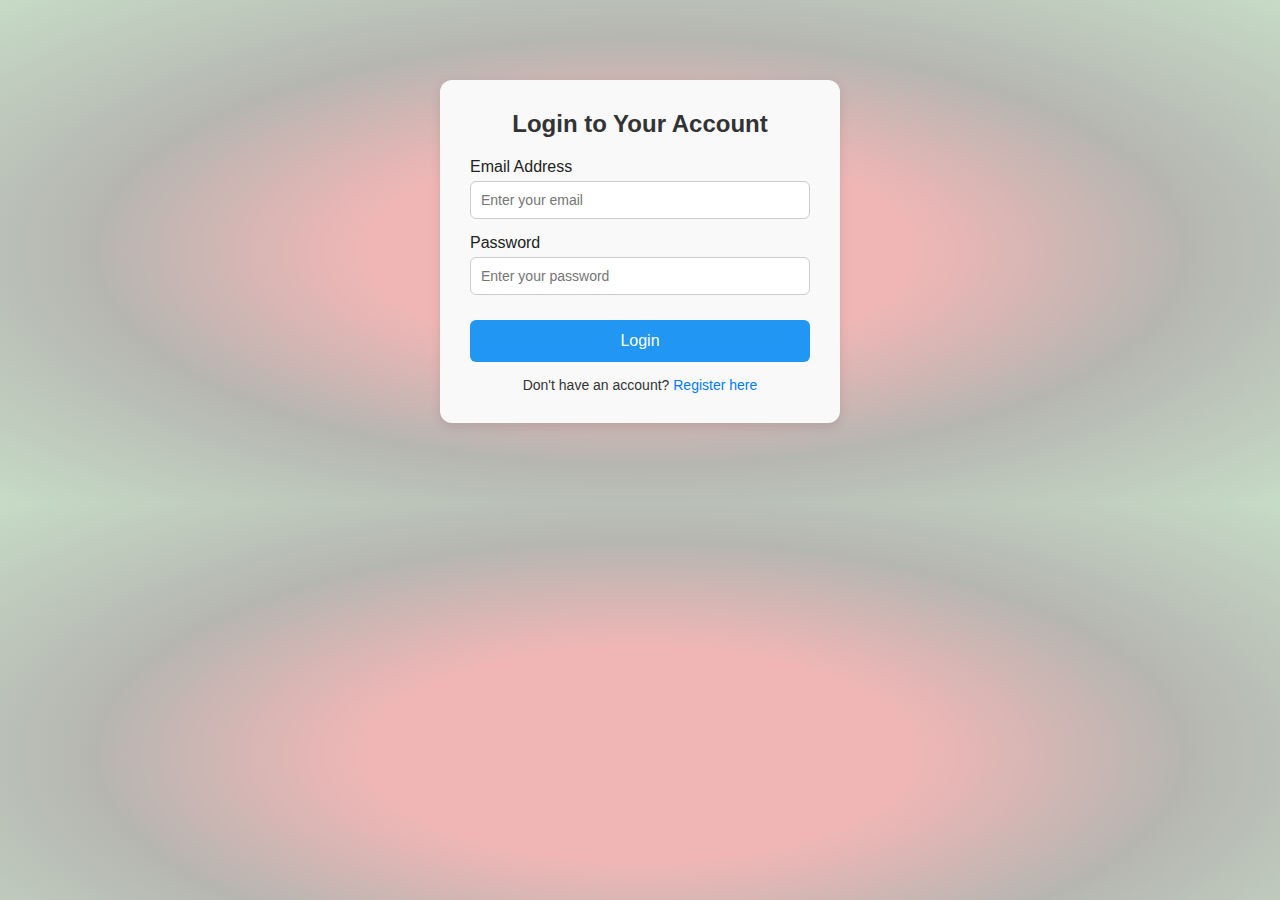
<file: html/index.html>
<!-- index.html -->
<!DOCTYPE html>
<html lang="en">
<head>
  <meta charset="UTF-8" />
  <meta name="viewport" content="width=device-width, initial-scale=1.0" />
  <title>MyShop - E-Commerce</title>



  <link rel="stylesheet" href="https://cdnjs.cloudflare.com/ajax/libs/font-awesome/6.7.2/css/all.min.css" integrity="sha512-Evv84Mr4kqVGRNSgIGL/F/aIDqQb7xQ2vcrdIwxfjThSH8CSR7PBEakCr51Ck+w+/U6swU2Im1vVX0SVk9ABhg==" crossorigin="anonymous" referrerpolicy="no-referrer" />
  <link rel="stylesheet" href="../css/style.css" />
  <link rel="stylesheet" href="../css/footer.css">
  <link rel="stylesheet" href="../css/respnsive.css">


  
</head>
<body>

  <!--  NAVBAR -->
  <header class="navbar">
    <div class="container">
      <div class="logo"> 🛍️ MyShop</div>
       <div class="hamburger" id="hamburger">
        <i class="fa-solid fa-bars"></i>
      </div>
      <nav class="nav-menu" id="navMenu">
        <a href="../html/index.html">Home</a>
        <a href="../html/products.html">Products</a>
       
       
<!--  Cart link with this new HTML -->
<div class="cart-wrapper">
  <a href="../html/cart.html"><i class="fa-solid fa-cart-shopping cart-icon"></i></a>
  <span id="cart-count">0</span>
</div>
 
            <!-- this is profile drop-down -->
  
        <div class="profile-dropdown" id="profileDropdown">
          <i class="fa-solid fa-user profile-icon" id="profileIcon"></i>
          <div class="dropdown-menu" id="dropdownMenu">
            <a href="login.html">Login </a>
            <a href="../html/register.html">Register</a>
            <!-- <a href="#" id="logout">Logout</a> -->
         </div> 
        </div>      
         
      </nav>
      
    </div>
  </header>

  <!-- --- HERO SECTION WITH BACKGROUND IMAGE -->
  <section class="hero">
    <div class="hero-text">
      <h1>Welcome to MyShop</h1>
        
      <p>Your one-stop fashion destination</p>
       <div class="btn-hero"><button onclick="window.location.href='../html/products.html'">Shop Now! <i class="fa-solid fa-cart-shopping"></i></button></div>
      
    </div>
   
  </section>

  <!-- -- PRODUCT SECTION -->
  <main>
    <h2 class="section-title">Our Products</h2>
    <div id="product-list" class="product-grid">
      <!-- Products load honge JS se -->
    </div>
  </main>
  <!-- -------------------------------- footer--------------------------------------------------- -->

  <footer class="footer">
  <div class="footer-container">
    <div class="footer-column">
      <h3>MyShop</h3>
      <p>Your one-stop online store for everything!</p>
    </div>

    <div class="footer-column">
      <h4>Quick Links</h4>
      <ul>
        <li><a href="../html/index.html">Home</a></li>
        <li><a href="../html/products.html">Products</a></li>
        <li><a href="../html/cart.html">Cart</a></li>
        <li><a href="../html/register.html">Register</a></li>
        <li><a href="../html/login.html">Login</a></li>
      </ul>
    </div>

    <div class="footer-column">
      <h4>Contact</h4>
      <p>Email: support@myshop.com</p>
      <p>Phone: +91-9876543210</p>
      <p>Whatsapp: +91 7362052372</p>
      <pre>Location: Apna Bihar,Aurangabad City, 
                Newtown,Karma,824102,
                Bihar, India</pre>
    </div>

    <div class="footer-column">
      <h4>Follow Us</h4>
      <ul class="social-icons">
       <li> <a href="#"><i class="fa-brands fa-facebook-f fa-beat"></i> Facebook.com</a></li>
      <li> <a href=""><i class="fa-brands fa-instagram fa-beat"></i> Instagram.com</a></li>
      <li> <a href=""><i class="fa-brands fa-square-youtube fa-beat"></i> Youtube.com</a></li>
      <li> <a><i class="fa-brands fa-linkedin-in fa-beat"></i> Linkedin.com</a></li>
      <li> <a href=""><i class="fa-brands fa-whatsapp fa-beat"></i> Whatsapp.com</a></li>
      </ul>
    </div>
  </div>

  <div class="footer-bottom">
    <p>&copy; 2025 MyShop & saurbh. All rights reserved.</p>
  </div>
</footer>


 
  


  <script src="../js/product.js"></script>
  <script src="../js/script.js"></script>
  <script src="../js/register.js"></script>
  <script src="../js/logout.js"></script>
  <script src="../js/checkOut.js"></script>
</body>
</html>
</file>
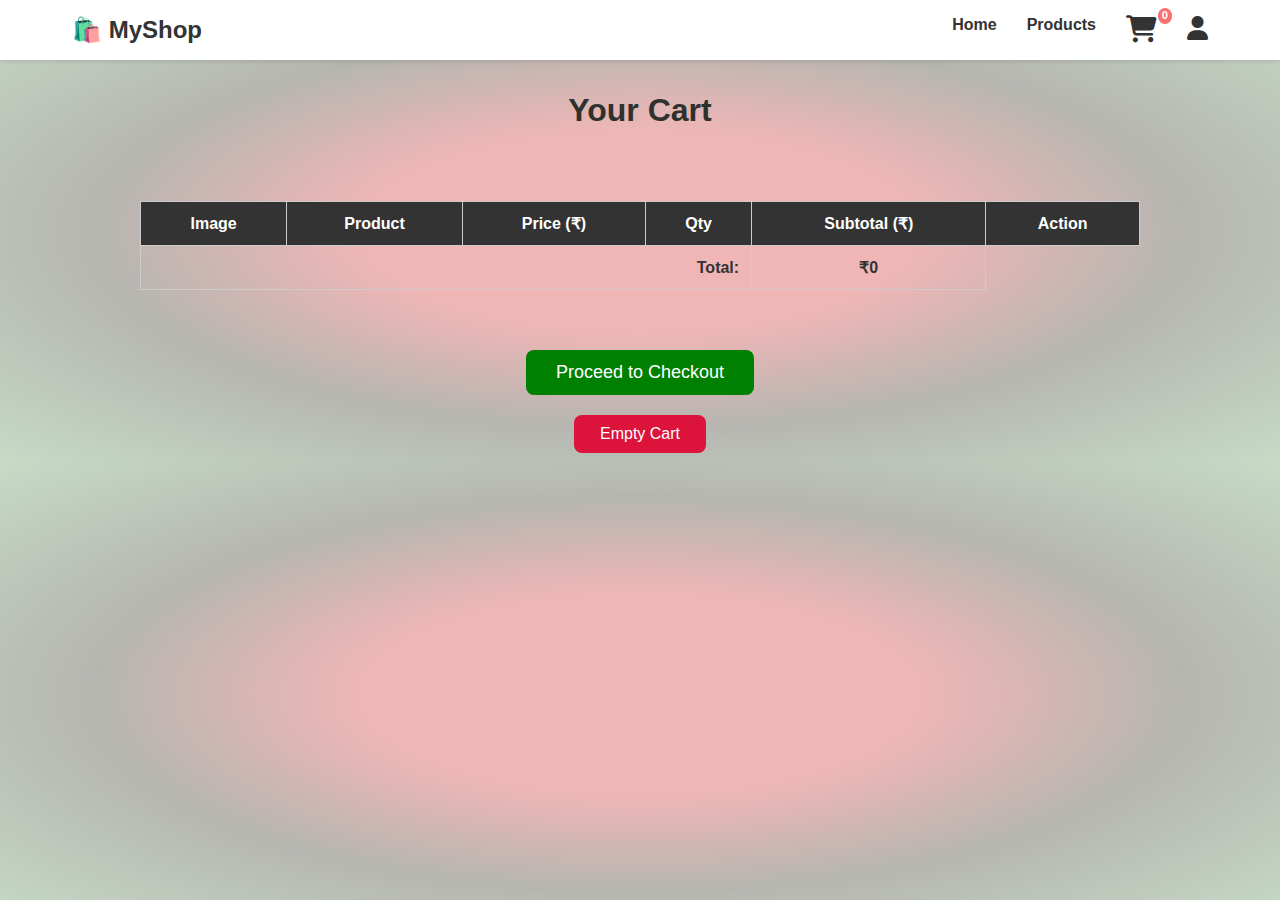
<file: html/cart.html>
<!-- this is contain all cart information -->

<!DOCTYPE html>
<html lang="en">
<head>
  <meta charset="UTF-8" />
  <meta name="viewport" content="width=device-width, initial-scale=1.0"/>
  <title>Your Cart</title>
  <link rel="stylesheet" href="https://cdnjs.cloudflare.com/ajax/libs/font-awesome/6.7.2/css/all.min.css" integrity="sha512-Evv84Mr4kqVGRNSgIGL/F/aIDqQb7xQ2vcrdIwxfjThSH8CSR7PBEakCr51Ck+w+/U6swU2Im1vVX0SVk9ABhg==" crossorigin="anonymous" referrerpolicy="no-referrer" />
  <link rel="stylesheet" href="../css/style.css" />
  <link rel="stylesheet" href="../css/cart.css">
   <link rel="stylesheet" href="../css/respnsive.css">
</head>
<body>

  <!-- Navbar for navigation -->
  <!--  NAVBAR -->
  <header class="navbar">
    <div class="container">
      <div class="logo"> 🛍️ MyShop</div>
      <div class="hamburger" id="hamburger">
        <i class="fa-solid fa-bars"></i>
      </div>
      <nav class="nav-menu" id="navMenu">
        <a href="../html/index.html">Home</a>
        <a href="../html/products.html">Products</a>

       
<!--  Replace old Cart link with this new HTML -->
<div class="cart-wrapper">
  <a href="../html/cart.html"><i class="fa-solid fa-cart-shopping"></i></a>
  <span id="cart-count">0</span>
</div>
 
            <!-- this is profile drop-down -->
  
        <div class="profile-dropdown" id="profileDropdown">
            <i class="fa-solid fa-user profile-icon" id="profileIcon"></i>
          <div class="dropdown-menu" id="dropdownMenu">
           
            <a href="#" id="logout">Logout</a>
         </div> 
        </div>      

      </nav>
    </div>
  </header>


  <main>
  <h1>Your Cart</h1>

  <!--Table for cart items -->
 <div class="table-wrapper">
    <table id="cart-table">

      <thead>
        <tr>
          <th>Image</th>
          <th>Product</th>
          <th>Price (₹)</th>
          <th>Qty</th>
          <th>Subtotal (₹)</th>
          <th>Action</th>
        </tr>
      </thead>
      <tbody id="cart-items">
        <!-- JS will inject rows -->
      </tbody>
      <tfoot>
        <tr>
          <td colspan="4" style="text-align: right;"><strong>Total:</strong></td>
          <td colspan="1"><strong>₹<span id="cart-total">0</span></strong></td>
        </tr>
      </tfoot>
    </table>
   


  </div>
  <!-- check-out-btn -->
<div class="checkout-wrapper">
  <button id="checkout-btn">Proceed to Checkout</button>
</div>

<!-- Add this below the Checkout Button -->
<div class="empty-cart-wrapper">
  <button id="empty-cart-btn">Empty Cart</button>
</div>


</main>


  <!--  JS -->
  <script src="../js/cart.js"></script>
  <script src="../js/script.js"></script>
  <script src="../js/product.js"></script>
    <script src="../js/logout.js"></script>
</body>
</html>
</file>
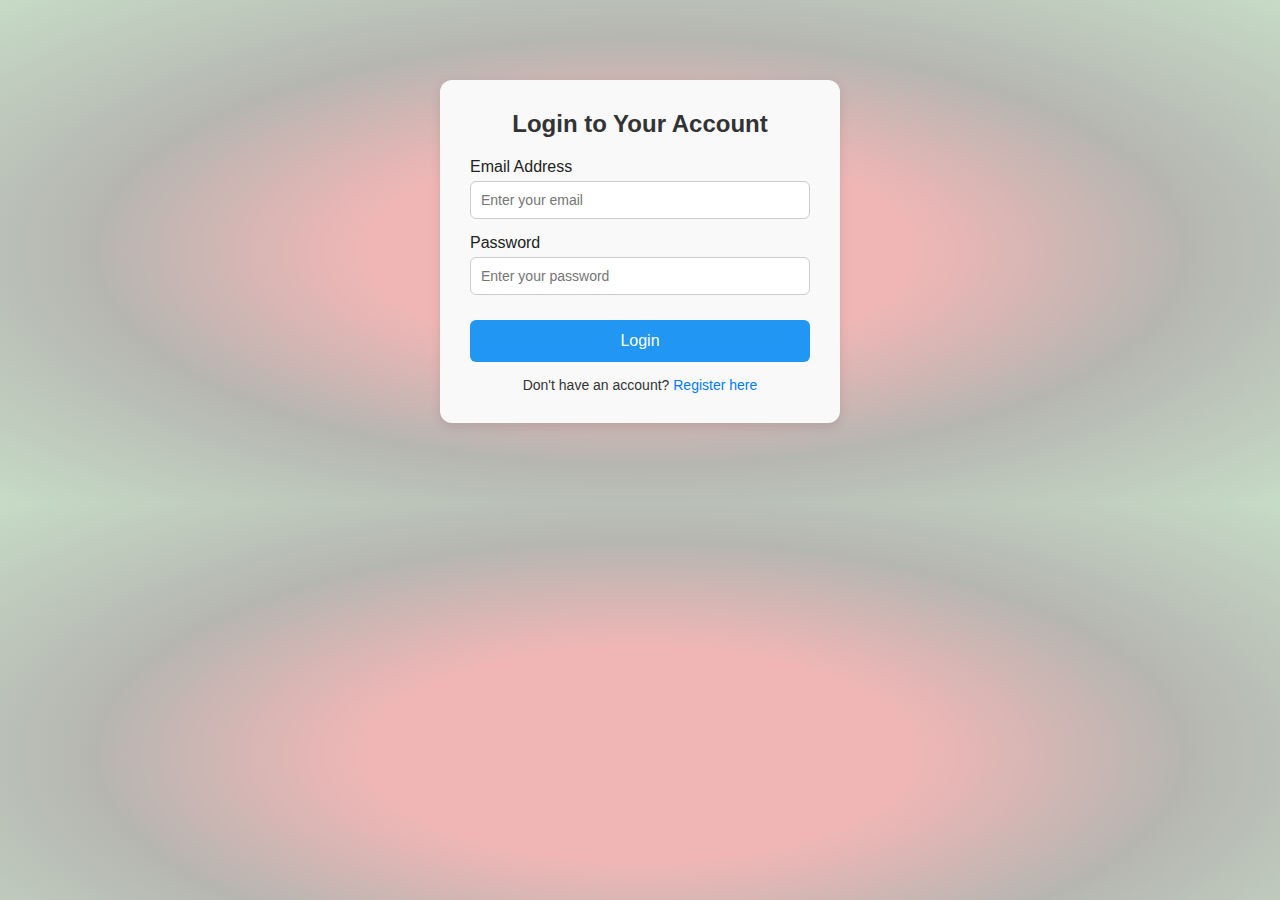
<file: html/login.html>
<!DOCTYPE html>
<html lang="en">
<head>
  <meta charset="UTF-8" />
  <meta name="viewport" content="width=device-width, initial-scale=1" />
  <title>Login | MyShop</title>
  <link rel="stylesheet" href="../css/style.css" />
  <link rel="stylesheet" href="../css/login.css">
</head>
<body>

  <div class="login-container">
    <h2>Login to Your Account</h2>
    <form id="login-form">
      <div class="form-group">
        <label for="email">Email Address</label>
        <input type="email" id="email" placeholder="Enter your email" required />
      </div>

      <div class="form-group">
        <label for="password">Password</label>
        <input type="password" id="password" placeholder="Enter your password" required />
      </div>

      <button type="submit" class="login-btn">Login</button>
      <p class="form-footer">Don't have an account? <a href="register.html">Register here</a></p>
    </form>
  </div>
<script src="../js/login.js"></script>
<script src="../js/script.js"></script>
</body>
</html>
</file>
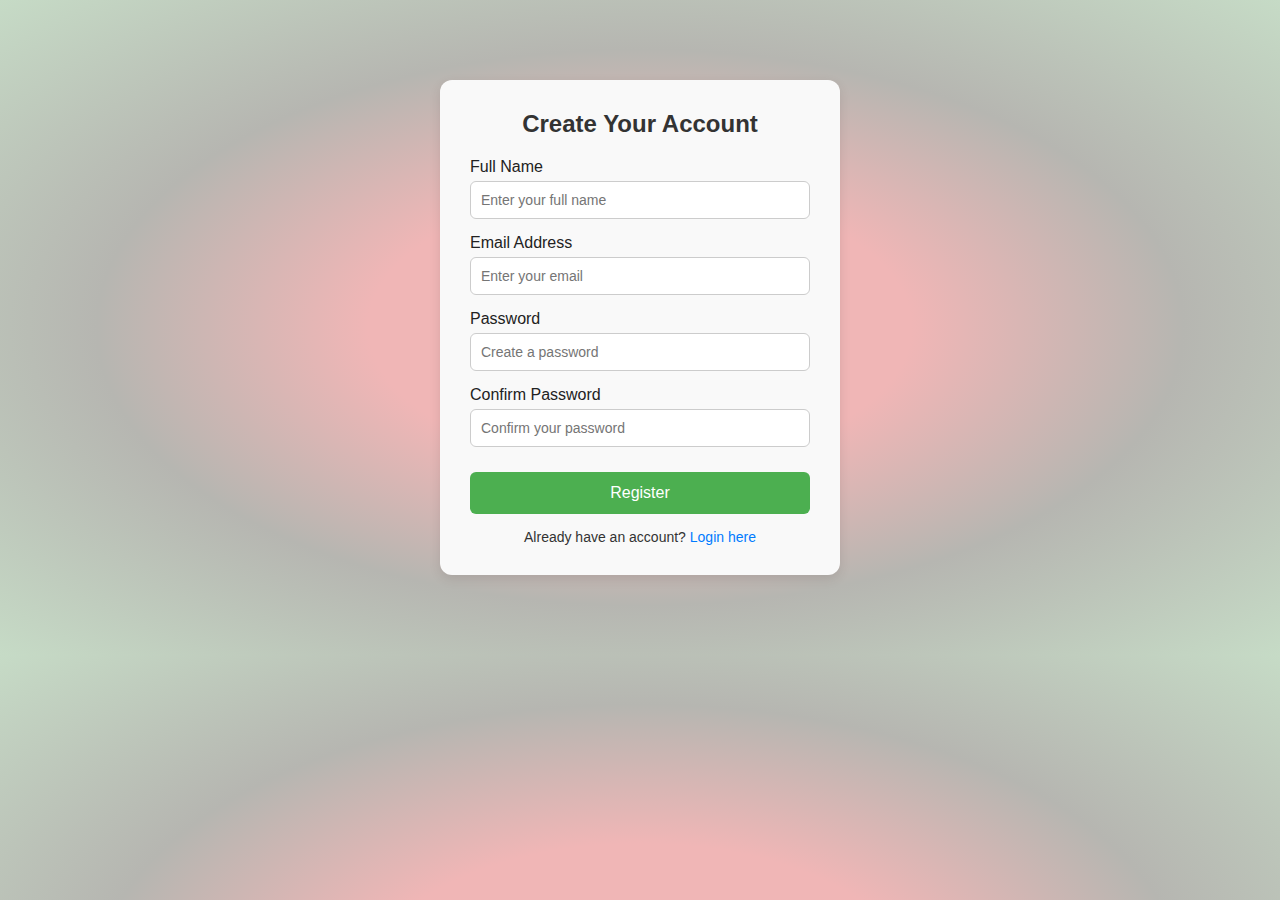
<file: html/register.html>
<!-- register.html -->
<!DOCTYPE html>
<html lang="en">
<head>
  <meta charset="UTF-8" />
  <meta name="viewport" content="width=device-width, initial-scale=1.0"/>
  <title>Register | MyShop</title>
  <link rel="stylesheet" href="../css/style.css" />
  <link rel="stylesheet" href="../css/registration.css">
</head>
<body>

  <div class="register-container">
    <h2>Create Your Account</h2>
    <form id="register-form">
      <div class="form-group">
        <label for="name">Full Name</label>
        <input type="text" id="username" placeholder="Enter your full name" required />
      </div>

      <div class="form-group">
        <label for="email">Email Address</label>
        <input type="email" id="email" placeholder="Enter your email" required />
      </div>

      <div class="form-group">
        <label for="password">Password</label>
        <input type="password" id="password" placeholder="Create a password" required />
      </div>

      <div class="form-group">
        <label for="confirm">Confirm Password</label>
        <input type="password" id="confirm" placeholder="Confirm your password" required />
      </div>

      <button type="submit" class="register-btn">Register</button>
      <p class="form-footer">Already have an account? <a href="login.html">Login here</a></p>
    </form>
  </div>
  <!-- <script>
     
         if (localStorage.getItem("isRegistered")) {
      window.location.href = "index.html"; // already registered, go to main
    }

    const form = document.getElementById("registerForm");

    form.addEventListener("submit", function (e) {
      e.preventDefault();
      const name = document.getElementById("username").value;
      
      if (name.trim() !== "") {
        localStorage.setItem("isRegistered", "true");
        localStorage.setItem("username", name);
        window.location.href = "index.html";
      }
    });
  </script> -->

<script src="../js/register.js"></script>
<script src="../js/script.js"></script>
</body>
</html>
</file>
<file: css/footer.css>
/* footer file */
pre{
    font-family: sans-serif;
    font-size: 14px;
    
}
.footer {
  background-color: #222;
  color: #fff;
  padding: 40px 20px 10px;
  font-family: sans-serif;
  margin-top: 7rem;
  margin-bottom: 1px;
}

.footer-container {
  display: flex;
  flex-wrap: wrap;
  justify-content: space-between;
  gap: 30px;
  max-width: 1200px;
  margin: auto;
}

.footer-column {
  flex: 1 1 200px;
 
}
.footer-column p{
  margin: 5px 0;
  font-size: 14px;
  font-family: sans-serif;
}

.footer-column h3,
.footer-column h4 {
  margin-bottom: 10px;
}

.footer-column ul {
  list-style: none;
  padding: 0;
}

.footer-column ul li {
  margin: 5px 0;
}

.footer-column ul li a {
  color: #aaa;
  text-decoration: none;
  transition: color 0.3s;
}

.footer-column ul li a:hover {
  color: #fff;
}

.social-icons a img {
  width: 24px;
  margin-right: 10px;
  filter: brightness(0) invert(1);
}

.footer-bottom {
  text-align: center;
  padding-top: 20px;
  border-top: 1px solid #444;
  margin-top: 30px;
  font-size: 14px;
  color: #aaa;
}

@media (max-width: 768px) {
  .footer-container {
    flex-direction: column;
    align-items: center;
    text-align: center;
  }

  .footer-column {
    margin-bottom: 20px;
  }
  pre{
    font-size: 13px;
  }
}
</file>
<file: css/respnsive.css>
/* -------- RESPONSIVE NAVBAR (Mobile) -------- */
@media (max-width: 768px) {
  .nav-menu {
    flex-direction: column;
    gap: 10px;
    margin-top: 10px;
  }
    
   

  .hero-text h1 {
    font-size: 2rem;
  }

  .hero-text p {
    font-size: 1rem;
  }

  .navbar .container {
    flex-direction: column;
    align-items: flex-start;
  }

  /* Cart wrapper ko relative banaye */
.cart-wrapper {
  position: relative;
  display: inline-block;
}



/* humburg respnsive */
  .navbar .container {
    flex-direction: row;
    justify-content: space-between;
    align-items: center;
  }

  .hamburger {
    display: block;
    color: #333;
  }

  .nav-menu {
    display: none;
    flex-direction: column;
    position: absolute;
    top: 70px;
    right: 10px;
    background: white;
    padding: 1rem;
    border-radius: 8px;
    box-shadow: 0 5px 10px rgba(0, 0, 0, 0.2);
    z-index: 999;
  }

  .nav-menu.active {
    display: flex;
  }

  .nav-menu a {
    margin: 10px 0;
    text-align: left;
  }

  .profile-dropdown {
    position: relative;
  }

  .dropdown-menu {
    position: relative;
    top: -6px;
    right: -9px;
    background: #fff;
    width: 70%;
    border: 2px solid gray;
  }
  #cart-count {
  position: absolute;
  top: -8px;
  right: 75px;
  background-color: red;
  color: white;
  font-size: 0.7rem;
  font-weight: bold;
  padding: 2px 4px;
  border-radius: 50%;
  line-height: 1;
}

}

@media screen and (max-width: 768px) {
  table, thead, tbody, th, td, tr {
    display: block;
  }

  thead {
    display: none;
  }

  tr {
    margin-bottom: 1.5rem;
    border: 1px solid #ccc;
    border-radius: 8px;
    padding: 10px;
    background-color: #fff;
  }

  td {
    position: relative;
    padding-left: 50%;
    text-align: left;
    border: none;
    border-bottom: 1px solid #eee;
  }

  td::before {
    content: attr(data-label);
    position: absolute;
    left: 10px;
    top: 12px;
    font-weight: bold;
    color: #555;
    white-space: nowrap;
  }

  img {
    width: 40px;
    height: auto;
  }

  .qty-btn {
    margin: 4px 2px;
    font-size: 14px;
  }

  .checkout-wrapper,
  .empty-cart-wrapper {
    text-align: center;
  }

  tfoot {
    display: block;
    text-align: center;
    font-size: 1.2rem;
    padding: 10px;
  }

  tfoot tr {
    display: flex;
    justify-content: space-between;
    padding: 0 1rem;
    font-weight: bold;
  }

  tfoot td {
    padding: 10px 0;
    border: none;
    text-align: center;
  }
}
</file>
<file: css/cart.css>
/* cart.htm */

.delete-btn i{
    background: none;
  border: none;
  font-size: 1.5rem;
  color: red;
  cursor: pointer;
}
.delete-btn i:hover {
  transform: scale(1.2);
}
h1{
  text-align: center;
  margin: 2rem 0;
  color: rgb(47, 49, 45);
  font-weight:900 ;
}
.table-wrapper {
  width: 100%;
  overflow-x: auto;
  padding: 0 10px;
  box-sizing: border-box;
  display: flex;
  justify-content: center;
}
table {
  width: 100%;
  border-collapse: collapse;
  margin: 40px 0px;
  font-family: sans-serif;
  max-width: 1000px;
}

thead {
  background-color: #333;
  color: #fff;
}

th, td {
  padding: 12px;
  text-align: center;
  border: 1px solid #ccc;
}

tbody tr:hover {
  background-color: #f9f9f9;
}

img {
  width: 50px;
  height: auto;
  border-radius: 6px;
}

.qty-btn {
  padding: 5px 10px;
  font-size: 16px;
  margin: 0 4px;
  background-color: #c3c9c2;
  border: none;
  border-radius: 4px;
  cursor: pointer;
}

.decrese-btn:hover {
  background-color: #f10707;
   transform: scale(1.2);
}
.increse-btn:hover{
    background-color: #31e631;
     transform: scale(1.2);
}

.qty-value {
  font-size: 16px;
  margin: 0 4px;
}

/* ----------------------check out btn css--------------- */

.checkout-wrapper {
  text-align: center;
  margin: 20px 0;
}

#checkout-btn {
  padding: 12px 30px;
  font-size: 18px;
  background-color: green;
  color: white;
  border: none;
  border-radius: 8px;
  cursor: pointer;
  transition: background 0.3s ease;
}

#checkout-btn:hover {
  background-color: darkgreen;
}

/* empty btn design---- */

.empty-cart-wrapper {
  text-align: center;
  margin: 10px 0;
}

#empty-cart-btn {
  padding: 10px 26px;
  font-size: 16px;
  background-color: crimson;
  color: white;
  border: none;
  border-radius: 8px;
  cursor: pointer;
  transition: background 0.3s ease;
}

#empty-cart-btn:hover {
  background-color: darkred;
}
</file>
<file: css/login.css>
/*-------------------------- this is login page----------------------------------------------- */

/* Login Page Styling */
.login-container {
  max-width: 400px;
  margin: 80px auto;
  padding: 30px;
  background-color: #f9f9f9;
  border-radius: 12px;
  box-shadow: 0 4px 12px rgba(0, 0, 0, 0.1);
}

.login-container h2 {
  text-align: center;
  margin-bottom: 20px;
  color: #333;
}

.login-container .form-group {
  margin-bottom: 15px;
}

.login-container label {
  display: block;
  margin-bottom: 5px;
  font-weight: 500;
  color: #222;
}

.login-container input {
  width: 100%;
  padding: 10px;
  border: 1px solid #ccc;
  border-radius: 6px;
  outline: none;
  font-size: 14px;
}

.login-btn {
  width: 100%;
  padding: 12px;
  background-color: #2196f3;
  color: white;
  border: none;
  border-radius: 6px;
  font-size: 16px;
  cursor: pointer;
  margin-top: 10px;
  transition: background 0.3s ease;
}

.login-btn:hover {
  background-color: #0b7dda;
}

.form-footer {
  text-align: center;
  margin-top: 15px;
  font-size: 14px;
}

.form-footer a {
  color: #007bff;
  text-decoration: none;
}

.form-footer a:hover {
  text-decoration: underline;
}

/* Mobile Responsive */
@media (max-width: 500px) {
  .login-container {
    margin: 40px 20px;
    padding: 20px;
  }

  .login-container h2 {
    font-size: 22px;
  }

  .login-btn {
    font-size: 15px;
  }
}
</file>
<file: css/registration.css>
/* ---------------------Register.html---------------------------- */

/*  Register Page Styling */
.register-container {
  max-width: 400px;
  margin: 80px auto;
  padding: 30px;
  background-color: #f9f9f9;
  border-radius: 12px;
  box-shadow: 0 4px 12px rgba(0, 0, 0, 0.1);
}

.register-container h2 {
  text-align: center;
  margin-bottom: 20px;
  color: #333;
}

.form-group {
  margin-bottom: 15px;
}

.form-group label {
  display: block;
  margin-bottom: 5px;
  font-weight: 500;
  color: #222;
}

.form-group input {
  width: 100%;
  padding: 10px;
  border: 1px solid #ccc;
  border-radius: 6px;
  outline: none;
  font-size: 14px;
}

.register-btn {
  width: 100%;
  padding: 12px;
  background-color: #4caf50;
  color: white;
  border: none;
  border-radius: 6px;
  font-size: 16px;
  cursor: pointer;
  margin-top: 10px;
  transition: background 0.3s ease;
}

.register-btn:hover {
  background-color: #388e3c;
}

.form-footer {
  text-align: center;
  margin-top: 15px;
  font-size: 14px;
}

.form-footer a {
  color: #007bff;
  text-decoration: none;
}

.form-footer a:hover {
  text-decoration: underline;
}

/* Mobile Responsive */
@media (max-width: 500px) {
  .register-container {
    margin: 40px 20px;
    padding: 20px;
  }

  .register-container h2 {
    font-size: 22px;
  }

  .register-btn {
    font-size: 15px;
  }
}
</file>
<file: css/style.css>
/* style.css */

/* -------- GENERAL RESET -------- */
* {
  margin: 0;
  padding: 0;
  box-sizing: border-box;
}
body {
  font-family: sans-serif;

  background: radial-gradient(ellipse, #f0b6b6 30%, #b6b6b1 60%, #c6dbc6 100%);

  color: #333;
}

/* -------- NAVBAR STYLING -------- */
.navbar {
  background-color: #fff;
  box-shadow: 0 2px 4px rgba(0,0,0,0.1);
  position: sticky; /* Stay at top while scrolling */
  top: 0;
  z-index: 1000;
}

.navbar .container {
  max-width: 1200px;
  margin: auto;
  padding: 1rem 2rem;
  display: flex;
  justify-content: space-between;
  align-items: center;
  flex-wrap: wrap;
}

.logo {
  font-size: 1.5rem;
  font-weight: bold;
  color: #333;
}
 .hamburger {
      display: none;
      font-size: 1.5rem;
      cursor: pointer;
    }

.nav-menu {
  display: flex;
  gap: 30px;
}

.nav-menu a {
  text-decoration: none;
  color: #333;
  font-weight: 800;
  transition: color 0.3s ease;
}
.nav-menu a i{
   font-weight: 800;
   font-size: 1.7rem;
}


/* Cart wrapper ko relative banaye */
.cart-wrapper {
  position: relative;
  display: inline-block;
}

/* Cart count badge ko top-right corner me dikhaye */
#cart-count {
  position: absolute;
  top: -8px;
  right: -15px;
  background-color: #f87070;
  color: white;
  font-size: 0.7rem;
  font-weight: bold;
  padding: 2px 4px;
  border-radius: 50%;
  line-height: 1;
}

.btn-hero button{
  margin-top: 1.6rem;
  padding: 1.3rem;
  font-size: 1.2rem;
  background: #93ed93;
  color: white;
  outline: none;
  border: none;
  border-radius: 1rem;
  font-weight: 800;
  cursor: pointer;
  box-shadow: 2px 3px 3px rgb(228, 220, 220);
  cursor: pointer;
}
.btn-hero button:hover{
  background-color: #0beb0b;
  transform: scale(1.1);

}

.nav-menu a:hover {
  color: #007bff;
  transform: scale(1.2);
}
.nav-menu a i:hover {
  color: #007bff;
  transform: scale(1.1);
}

/* -------- HERO SECTION -------- */
.hero {
  position: relative;
  height: 80vh; /* 80% of screen height */
  background-image: url('../images/hero-bg.jpg');
  background-size: cover;
  background-position: center;
  background-repeat: no-repeat;
  display: flex;
  align-items: center;
  justify-content: center;
  text-align: center;
}

.hero-text {
  background-color: rgba(0, 0, 0, 0.5); /* dark transparent background */
  color: #fff;
  padding: 2rem;
  border-radius: 10px;
}

.hero-text h1 {
  font-size: 3rem;
  margin-bottom: 0.5rem;
}

.hero-text p {
  font-size: 1.2rem;
}

/* -------- PRODUCT SECTION -------- */
.section-title {
  text-align: center;
  margin: 3rem 0 1rem;
  font-size: 2rem;
}

.product-grid {
  display: grid;
   grid-template-columns: repeat(auto-fit, minmax(250px, 1fr));
  gap: 15px;
  padding: 2rem;
  max-width: 1200px;
  margin: auto;
}

.product {
  background: radial-gradient(ellipse, #f0b3d2 50%, #76cbe0 100%, #aa69fa 80%, rgb(240, 163, 163) 20%);

  padding: 1rem;
  border-radius: 10px;
  box-shadow: 0 0 10px rgba(0,0,0,0.05);
  text-align: center;
  transition: transform 0.2s ease;
}
.product:hover {
  transform: translateY(-5px);
}
.product img {
  width: 100%;
  height: 300px;
  border-radius: 8px;
  border: 2px solid rgb(23, 23, 23);
}
.product h3 {
  margin: 10px 0 5px;
}
.product p {
  font-size: 1rem;
  color: #555;
}
.product button {
  margin-top: 10px;
  padding: 0.5rem 1rem;
  border: none;
  background-color: #007bff;
  color: white;
  border-radius: 5px;
  cursor: pointer;
}
.product button:hover {
  background-color: #0056b3;
  
}

/* profile drop-down style */

 .profile-dropdown {
      position: relative;
    }

    .profile-icon {
      font-size: 24px;
      cursor: pointer;
    
    }
    .profile-icon:hover{
      color: #268af5;
      transform: scale(1.2);
    }

    .dropdown-menu {
      position: absolute;
      top: 30px;
      right: 0;
      background-color: white;
      color: black;
      border: 1px solid #ccc;
      border-radius: 5px;
      min-width: 120px;
      display: none;
      flex-direction: column;
      z-index: 100;
      

    }

    .dropdown-menu a {
      padding: 10px;
      text-decoration: none;
      color: black !important;
      border-bottom: 1px solid #eee;
    }

    .dropdown-menu a:hover {
      background-color: #f0f0f0;
      transform: none !important;
      color: #2287f3 !important;
    }

    /* Show dropdown when active class is added */
    .dropdown-menu.show {
      display: flex;
    }


    /* this is humburger style */

    .hamburger {
  display: none;
  font-size: 1.8rem;
  cursor: pointer;
}
</file>
